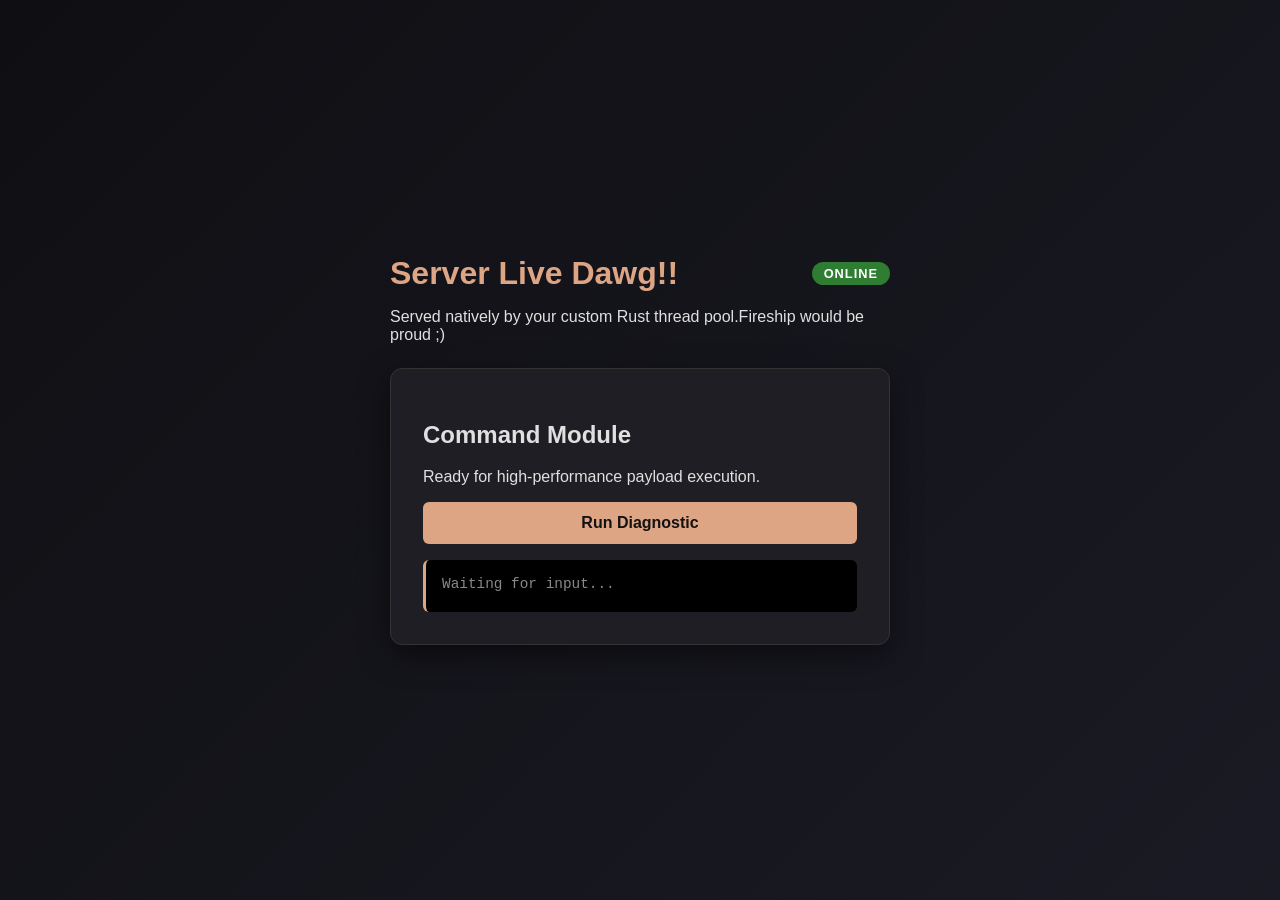
<file: index.html>
<!DOCTYPE html>
<html lang="en">
<head>
    <meta charset="UTF-8">
    <meta name="viewport" content="width=device-width, initial-scale=1.0">
    <title>Rust Server Active</title>
    <link rel="stylesheet" href="style.css">
</head>
<body>
    <div class="container fade-in">
        <div class="header">
            <h1>Server Live Dawg!!</h1>
            <span class="badge">Online</span>
        </div>
        <p>Served natively by your custom Rust thread pool.Fireship would be proud ;) </p>
        
        <div class="card">
            <h2>Command Module</h2>
            <p>Ready for high-performance payload execution.</p>
            <button id="actionBtn">Run Diagnostic</button>
            <div class="terminal-output" id="statusMsg">Waiting for input...</div>
        </div>
    </div>
    
    <script src="script.js"></script>
</body>
</html>
</file>
<file: style.css>
body {
    margin: 0;
    font-family: 'Segoe UI', Tahoma, Geneva, Verdana, sans-serif;
    
    background: linear-gradient(135deg, #0f0f13 0%, #1a1a24 100%);
    color: #e0e0e0;
    display: flex;
    justify-content: center;
    align-items: center;
    height: 100vh;
}

.container {
    max-width: 500px;
    width: 100%;
    padding: 0 20px;
}

.header {
    display: flex;
    align-items: center;
    justify-content: space-between;
    margin-bottom: 1rem;
}

h1 {
    color: #dea584; 
    margin: 0;
}

/* New Online Badge */
.badge {
    background: #2e7d32;
    color: white;
    padding: 4px 12px;
    border-radius: 20px;
    font-size: 0.8rem;
    font-weight: bold;
    letter-spacing: 1px;
    text-transform: uppercase;
}

.card {
    background-color: #1e1e24;
    border-radius: 12px;
    padding: 2rem;
    margin-top: 1.5rem;
    /* Added a deeper shadow for a floating effect */
    box-shadow: 0 10px 30px rgba(0,0,0,0.5);
    border: 1px solid #333;
}

button {
    background-color: #dea584;
    color: #121212;
    border: none;
    padding: 12px 24px;
    font-size: 1rem;
    font-weight: bold;
    border-radius: 6px;
    cursor: pointer;
    width: 100%;
    margin-bottom: 1rem;
    /* Added transition for a smooth hover effect */
    transition: all 0.3s ease; 
}

button:hover {
    background-color: #ffb894;
    /* Makes the button lift up slightly */
    transform: translateY(-2px); 
    box-shadow: 0 4px 15px rgba(222, 165, 132, 0.3);
}

/*Terminal-style output box */
.terminal-output {
    background: #000;
    padding: 1rem;
    border-radius: 6px;
    font-family: 'Courier New', Courier, monospace;
    color: #888;
    font-size: 0.9rem;
    min-height: 20px;
    border-left: 3px solid #dea584;
}

/* Simple animation so the page loads smoothly */
.fade-in {
    animation: fadeIn 0.6s ease-out;
}

@keyframes fadeIn {
    from { opacity: 0; transform: translateY(15px); }
    to { opacity: 1; transform: translateY(0); }
}
</file>
